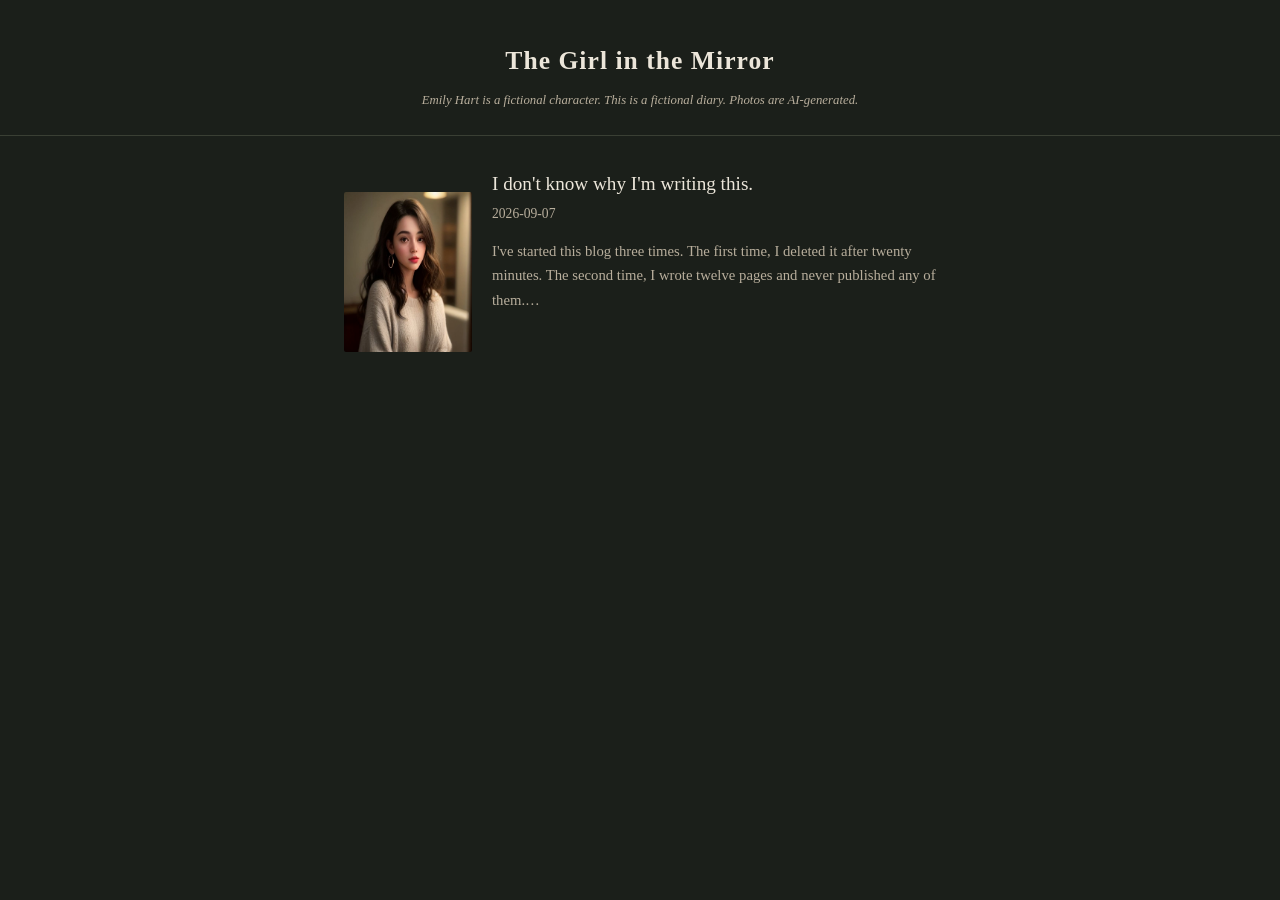
<file: docs/index.html>
<!DOCTYPE html>
<html lang="en">
<head>
<meta charset="utf-8">
<meta name="viewport" content="width=device-width, initial-scale=1">
<title>The Girl in the Mirror</title>
<link rel="stylesheet" href="style.css">
</head>
<body>
<header>
<h1>The Girl in the Mirror</h1>
<p class="tagline">
Emily Hart is a fictional character. This is a fictional diary.
Photos are AI-generated.
</p>
</header>
<main>
<div class="post-grid">
<article class="post-card">
<a href="posts/day-001.html">
<img src="images/day_001.jpg" alt="">
<div class="post-card-body">
<h2>I don't know why I'm writing this.</h2>
<p class="meta">2026-09-07</p>
<p class="excerpt">I&#x27;ve started this blog three times. The first time, I deleted it after twenty minutes. The second time, I wrote twelve pages and never published any of them.…</p>
</div>
</a>
</article>

</div>
</main>
</body>
</html>
</file>
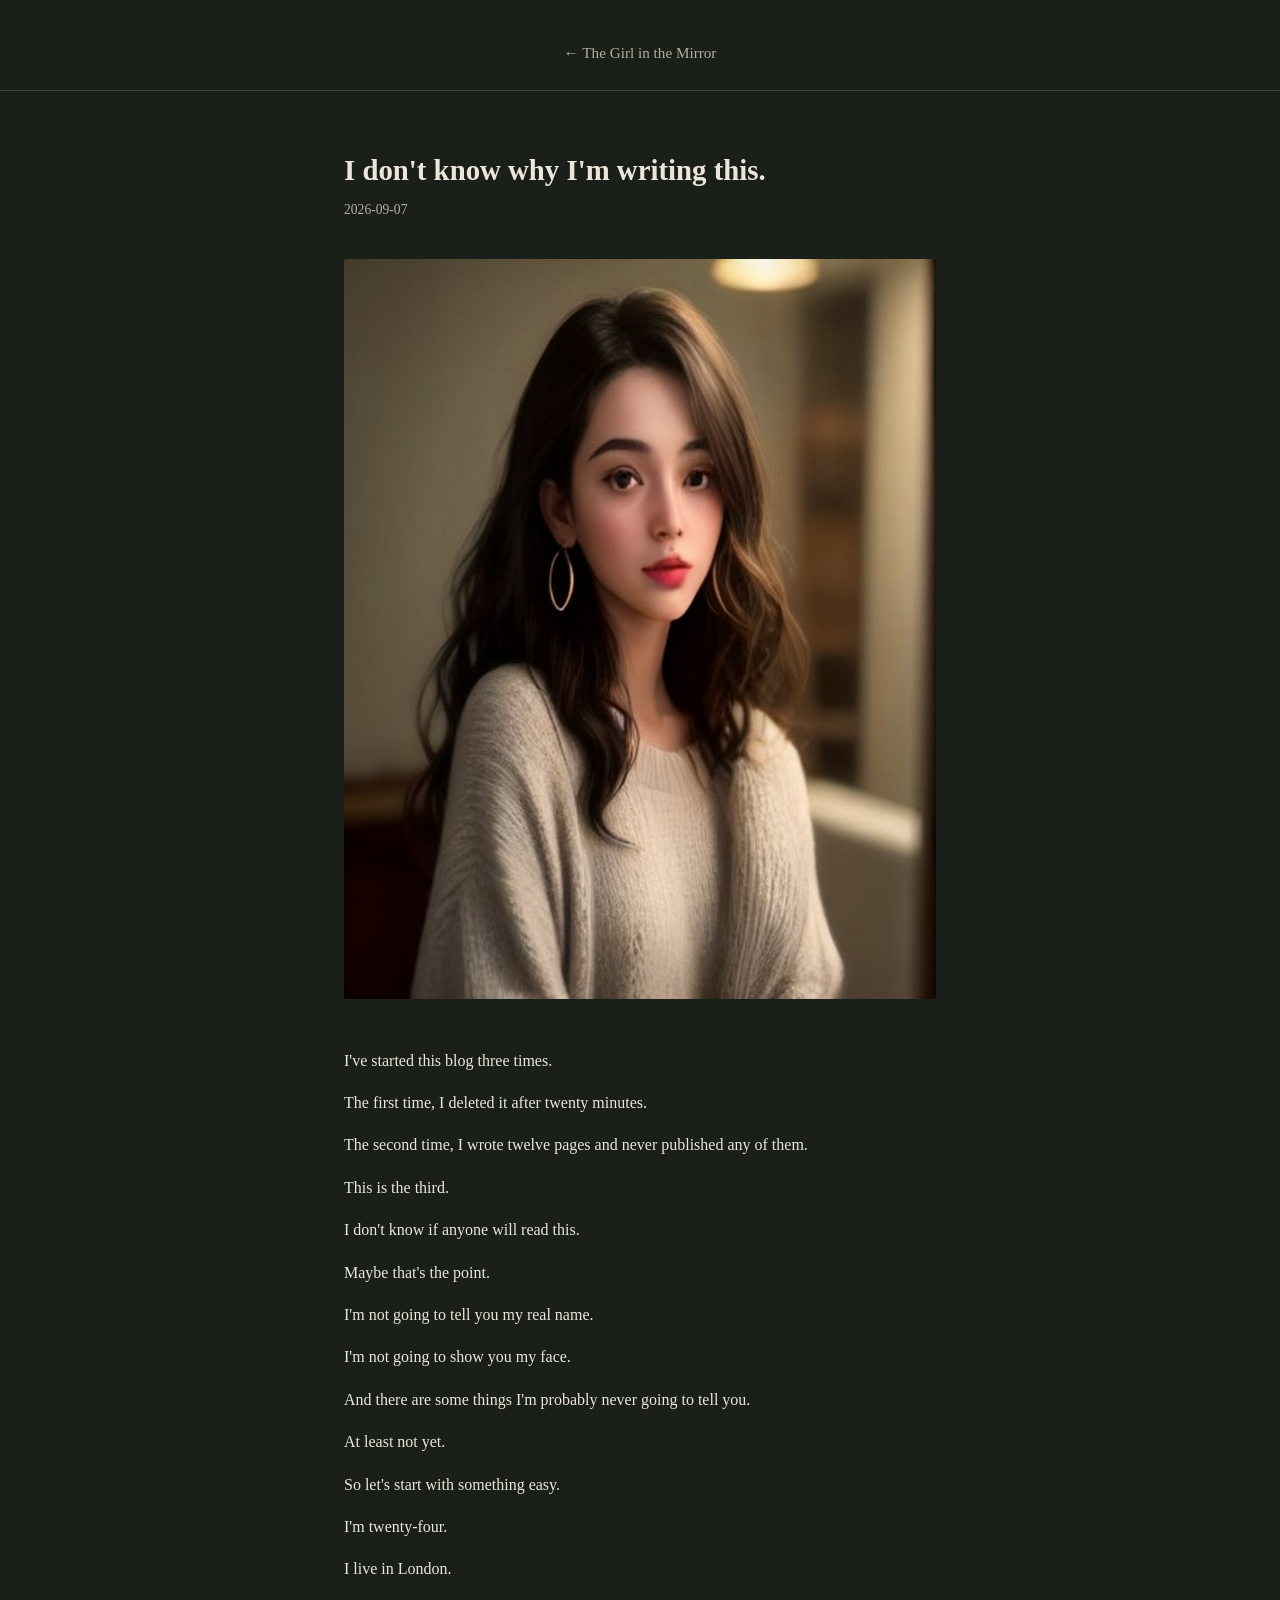
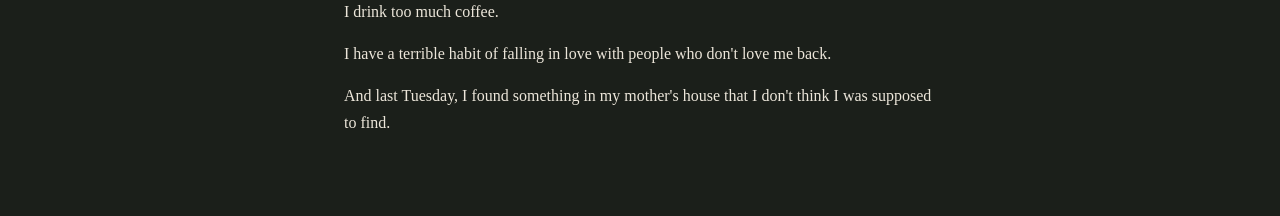
<file: docs/posts/day-001.html>
<!DOCTYPE html>
<html lang="en">
<head>
<meta charset="utf-8">
<meta name="viewport" content="width=device-width, initial-scale=1">
<title>I don't know why I'm writing this. — The Girl in the Mirror</title>
<link rel="stylesheet" href="../style.css">
</head>
<body>
<header><a href="../index.html">&larr; The Girl in the Mirror</a></header>
<main>
<article>
<h1>I don't know why I'm writing this.</h1>
<p class="meta">2026-09-07</p>
<img src="../images/day_001.jpg" alt="">
<p>I've started this blog three times.</p><p>The first time, I deleted it after twenty minutes.</p><p>The second time, I wrote twelve pages and never published any of them.</p><p>This is the third.</p><p>I don't know if anyone will read this.</p><p>Maybe that's the point.</p><p>I'm not going to tell you my real name.</p><p>I'm not going to show you my face.</p><p>And there are some things I'm probably never going to tell you.</p><p>At least not yet.</p><p>So let's start with something easy.</p><p>I'm twenty-four.</p><p>I live in London.</p><p>I drink too much coffee.</p><p>I have a terrible habit of falling in love with people who don't love me back.</p><p>And last Tuesday, I found something in my mother's house that I don't think I was supposed to find.</p>
</article>
</main>
</body>
</html>
</file>
<file: docs/style.css>
:root {
  --bg: #1b1f1a;
  --ink: #ece6da;
  --muted: #b8ae9c;
  --accent: #d8b26a;
  --line: #3a3f34;
  --serif: Georgia, "Iowan Old Style", "Palatino Linotype", serif;
}

* { box-sizing: border-box; }

body {
  margin: 0;
  background: var(--bg);
  color: var(--ink);
  font-family: var(--serif);
  line-height: 1.65;
}

header {
  padding: 2.5rem 1.5rem 1.5rem;
  border-bottom: 1px solid var(--line);
  text-align: center;
}

header h1 {
  font-size: 1.6rem;
  letter-spacing: 0.04em;
  margin: 0 0 0.5rem;
}

header a {
  color: var(--muted);
  text-decoration: none;
  font-size: 0.95rem;
}

.tagline {
  color: var(--muted);
  font-size: 0.8rem;
  font-style: italic;
  margin: 0;
}

main {
  max-width: 640px;
  margin: 0 auto;
  padding: 2rem 1.5rem 4rem;
}

article img {
  width: 100%;
  border-radius: 2px;
  margin: 1.5rem 0;
  filter: saturate(0.9) contrast(1.02);
}

article h1 {
  font-size: 1.8rem;
  margin-bottom: 0.25rem;
}

.meta {
  color: var(--muted);
  font-size: 0.85rem;
  margin-top: 0;
}

article p {
  margin: 1em 0;
}

.post-list {
  list-style: none;
  padding: 0;
}

.post-list li {
  border-bottom: 1px solid var(--line);
  padding: 1rem 0;
}

.post-list a {
  color: var(--ink);
  text-decoration: none;
  font-size: 1.1rem;
}

.post-list a:hover {
  color: var(--accent);
}

.post-grid {
  display: flex;
  flex-direction: column;
  gap: 2.5rem;
}

.post-card a {
  display: flex;
  gap: 1.25rem;
  color: inherit;
  text-decoration: none;
  align-items: flex-start;
}

.post-card img {
  width: 128px;
  height: 160px;
  object-fit: cover;
  border-radius: 2px;
  flex-shrink: 0;
  filter: saturate(0.9) contrast(1.02);
}

.post-card-body h2 {
  font-size: 1.2rem;
  margin: 0 0 0.2rem;
  font-weight: normal;
}

.post-card:hover .post-card-body h2 {
  color: var(--accent);
}

.post-card .excerpt {
  color: var(--muted);
  font-size: 0.92rem;
  margin: 0.5rem 0 0;
}

.post-card + .post-card {
  border-top: 1px solid var(--line);
  padding-top: 2.5rem;
}

@media (max-width: 480px) {
  .post-card img {
    width: 96px;
    height: 120px;
  }
}
</file>
